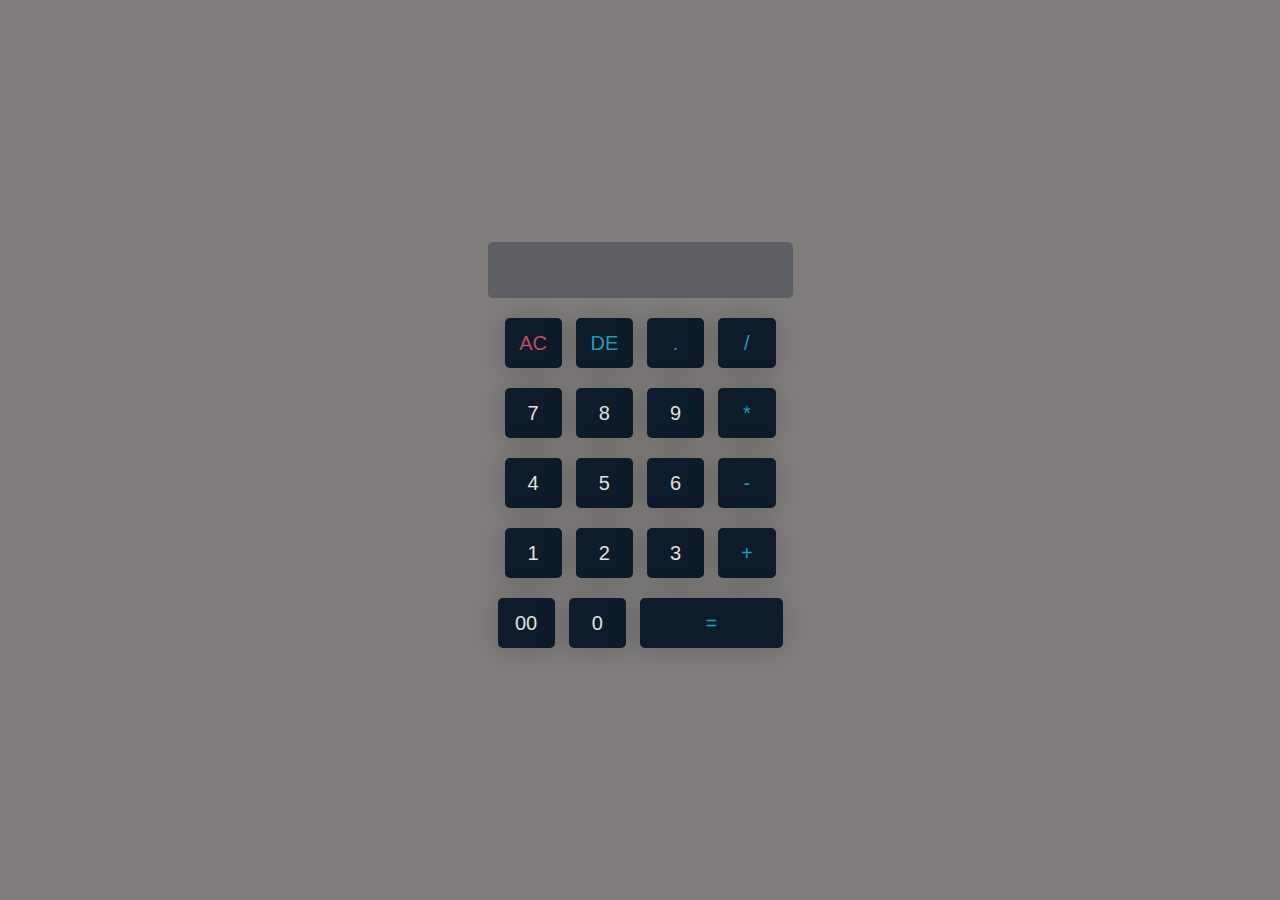
<file: calculadoraJavaScript/index.html>
<!DOCTYPE html>
<html lang="en">
<head>
    <meta charset="UTF-8">
    <meta name="viewport" content="width=device-width, initial-scale=1.0">
    <title>Calculadora JavaScript</title>
    <link rel="stylesheet" href="style.css">
</head>
<body>
    <div class="calculator">
        <input type="text" id="display" disabled>
        <br>
        <button id="ac" class="operator">AC</button>
        <button id="de" class="operator">DE</button>
        <button id="." class="operator">.</button>
        <button id="/" class="operator">/</button>
        <br>
        <button id="7">7</button>
        <button id="8">8</button>
        <button id="9">9</button>
        <button id="*" class="operator">*</button>
        <br>
        <button id="4">4</button>
        <button id="5">5</button>
        <button id="6">6</button>
        <button id="-" class="operator">-</button>
        <br>
        <button id="1">1</button>
        <button id="2">2</button>
        <button id="3">3</button>
        <button id="+" class="operator">+</button>
        <br>
        <button id="00">00</button>
        <button id="0">0</button>
        <button id="=" class="equal operator">=</button>
    </div>

    <script src="app.js"></script>
</body>
</html>
</file>
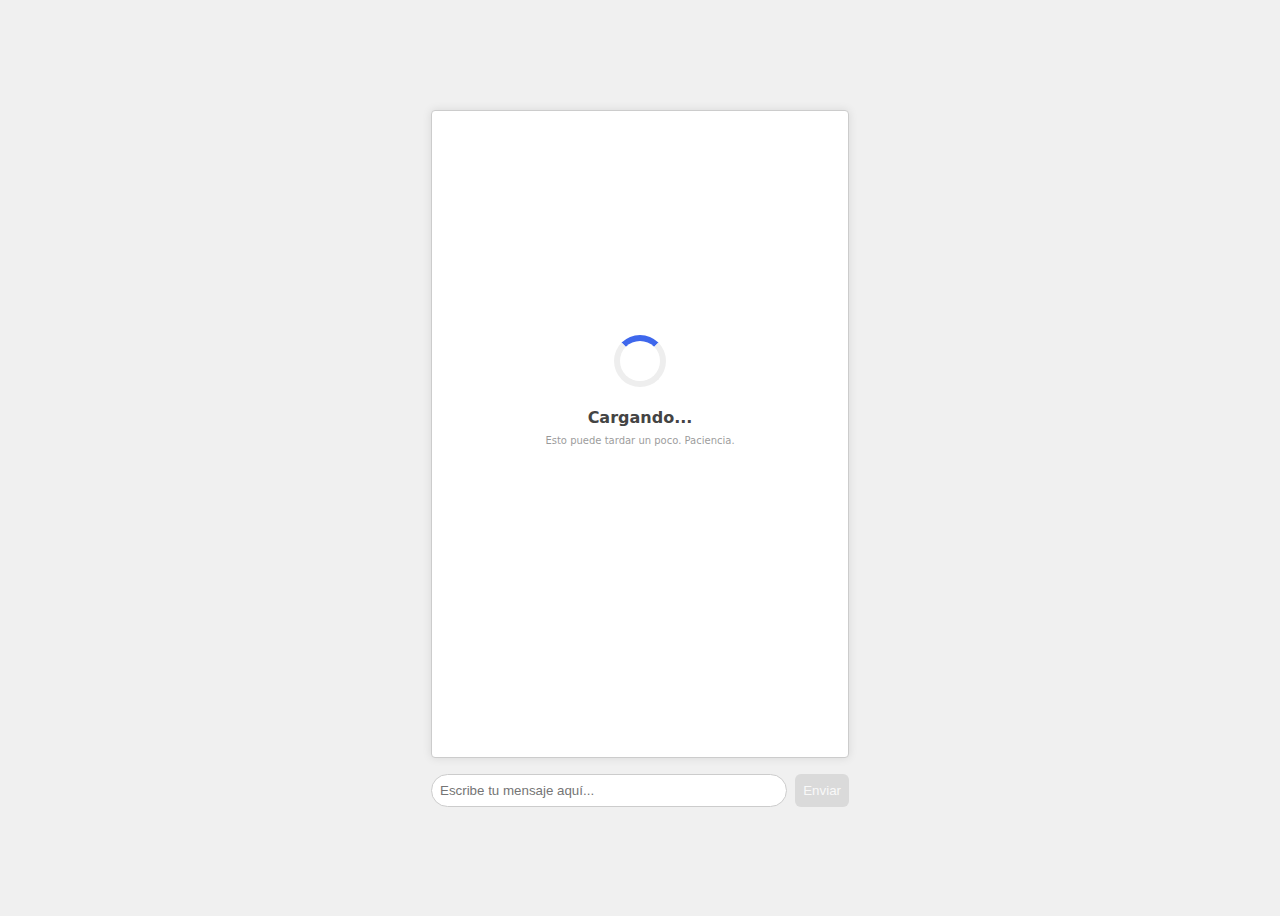
<file: chatGpt_local/index.html>
<!DOCTYPE html>
<html lang="en">
<head>
    <meta charset="UTF-8">
    <meta name="viewport" content="width=device-width, initial-scale=1.0">
    <title>ChatGPT Local 100% privado, gratis y maravilloso</title>
    <link rel="stylesheet" href="style.css">
    <script type="module" src="app.js"></script>
</head>
<body>
    <main>
        <ul>
            <li class="loading">
                <i></i>
                <h4>Cargando...</h4>
                <h5>Esto puede tardar un poco. Paciencia.</h5>
        </li>
        </ul>
    </main>
    <form>
        <input placeholder="Escribe tu mensaje aquí...">
        <button disabled>Enviar</button>
    </form>
    <small>&nbsp;</small>
    <template id="message-template">
        <li class="message">
        <span></span>
        <p></p>
        </li>
    </template>
</body>
</html>
</file>
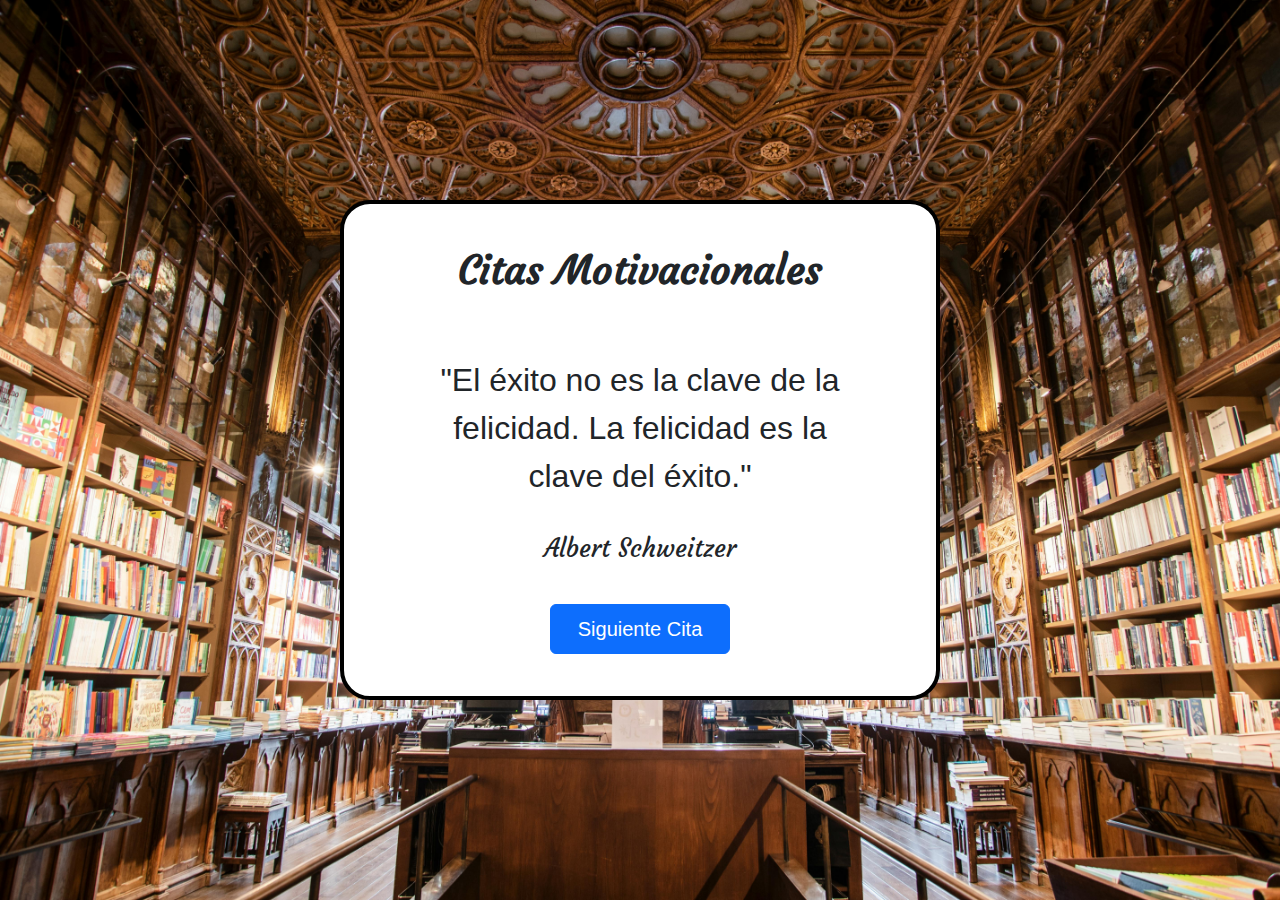
<file: citas-aleatorias/index.html>
<!DOCTYPE html>
<html lang="es">
<head>
    <meta charset="UTF-8">
    <meta name="viewport" content="width=device-width, initial-scale=1.0">
    <link rel="preconnect" href="https://fonts.googleapis.com">
    <link rel="preconnect" href="https://fonts.gstatic.com" crossorigin>
    <link href="https://fonts.googleapis.com/css2?family=Courgette&display=swap" rel="stylesheet">
    <link href="https://cdn.jsdelivr.net/npm/bootstrap@5.3.3/dist/css/bootstrap.min.css" rel="stylesheet" integrity="sha384-QWTKZyjpPEjISv5WaRU9OFeRpok6YctnYmDr5pNlyT2bRjXh0JMhjY6hW+ALEwIH" crossorigin="anonymous">
    <link rel="stylesheet" href="style.css">
    <link rel="shortcut icon" href="assets/favicon.svg" type="image/x-icon">
    <title>Citas Aleatorias</title>
</head>
<body>
    <div class="contenedor contenido-centrado">
        <h1 id="titulo" class="contenido-centrado">Citas Motivacionales</h1>
        <div class="contenedor-interno contenido-centrado">
            <p id="cita" class="contenido-centrado"></p>
            <p id="autor" class="contenido-centrado"></p>
            <button type="button" id="boton-cambiar-cita" class="btn btn-primary">Siguiente Cita</button>
        </div>
    </div>
    <script src="https://cdn.jsdelivr.net/npm/bootstrap@5.3.3/dist/js/bootstrap.bundle.min.js" integrity="sha384-YvpcrYf0tY3lHB60NNkmXc5s9fDVZLESaAA55NDzOxhy9GkcIdslK1eN7N6jIeHz" crossorigin="anonymous"></script>
    <script src="citas.js"></script>
    <script src="app.js"></script>
</body>
</html>
</file>
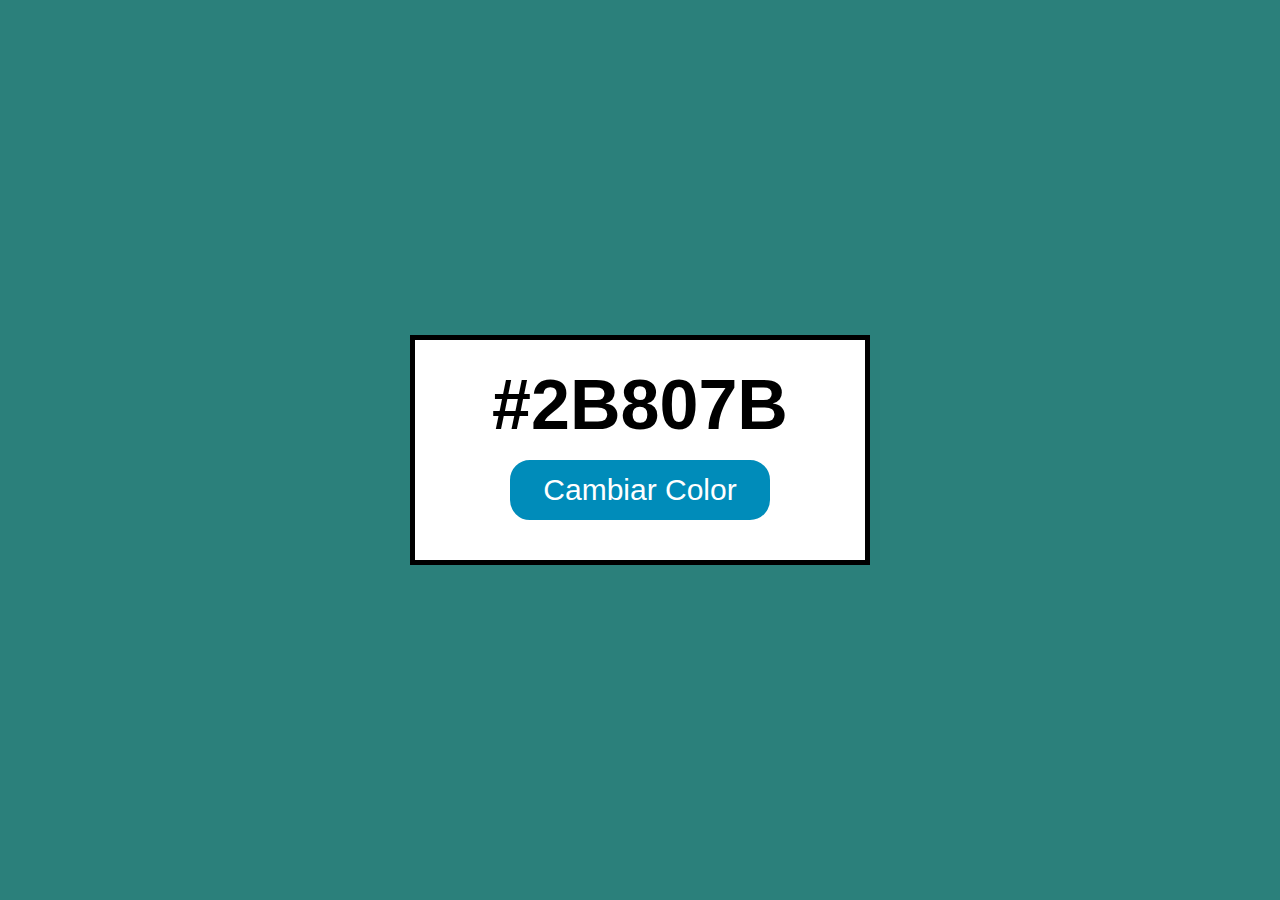
<file: color-aleatorio/index.html>
<!DOCTYPE html>
<html lang="es">
<head>
    <meta charset="UTF-8">
    <meta name="viewport" content="width=device-width, initial-scale=1.0">
    <link rel="stylesheet" href="style.css">
    <link rel="icon" href="imagenes/favicon.svg" type="image/x-icon">
    <title>Color Aleatorio</title>
</head>
<body class="centrar-flex">
    <div id="contenedor" class="centrar-flex">
        <p id="color">#2B807B</p>
        <button id="boton-color">Cambiar Color</button>
    </div>

    <script src="app.js"></script>
</body>
</html>
</file>
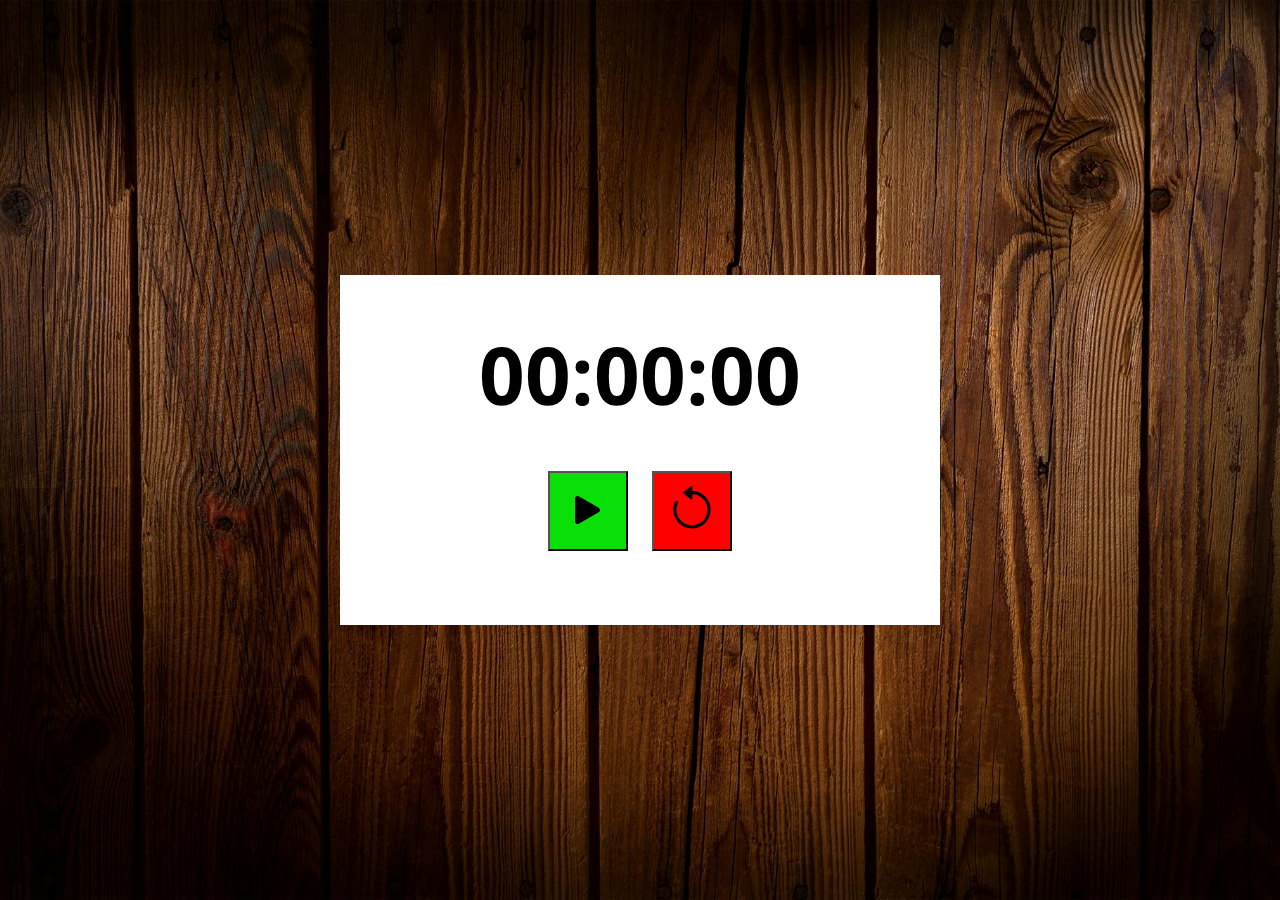
<file: cronometro/index.html>
<!DOCTYPE html>
<html lang="es">
<head>
    <meta charset="UTF-8">
    <meta name="viewport" content="width=device-width, initial-scale=1.0">
    <title>Cronometro JS</title>
    <!-- Fonst de google -->
    <link rel="preconnect" href="https://fonts.googleapis.com">
    <link rel="preconnect" href="https://fonts.gstatic.com" crossorigin>
    <link href="https://fonts.googleapis.com/css2?family=Noto+Sans+Thai:wght@500&display=swap" rel="stylesheet">
    <!-- Iconos --> 
    <link rel="stylesheet" href="https://cdn.jsdelivr.net/npm/bootstrap-icons@1.11.3/font/bootstrap-icons.min.css">
    <!-- Estilos y favicon -->
    <link rel="stylesheet" href="style.css">
    <link rel="shortcut icon" href="assets/favicon.svg" type="image/x-icon">
</head>
<body>
    <main class="contenedor-principal">
        <div class="contenedor-interno">
            <div id="cronometro">00:00:00</div>
            <div class="contenedor-botones">
                <button id="boton-inicio-pausa" class="boton iniciar">
                    <i class="bi bi-play-fill"></i>
                </button>
                <button id="boton-reiniciar" class="boton">
                    <i class="bi bi-arrow-counterclockwise"></i>
                </button>
            </div>
        </div>
    </main>
    <script src="app.js"></script>
</body>
</html>
</file>
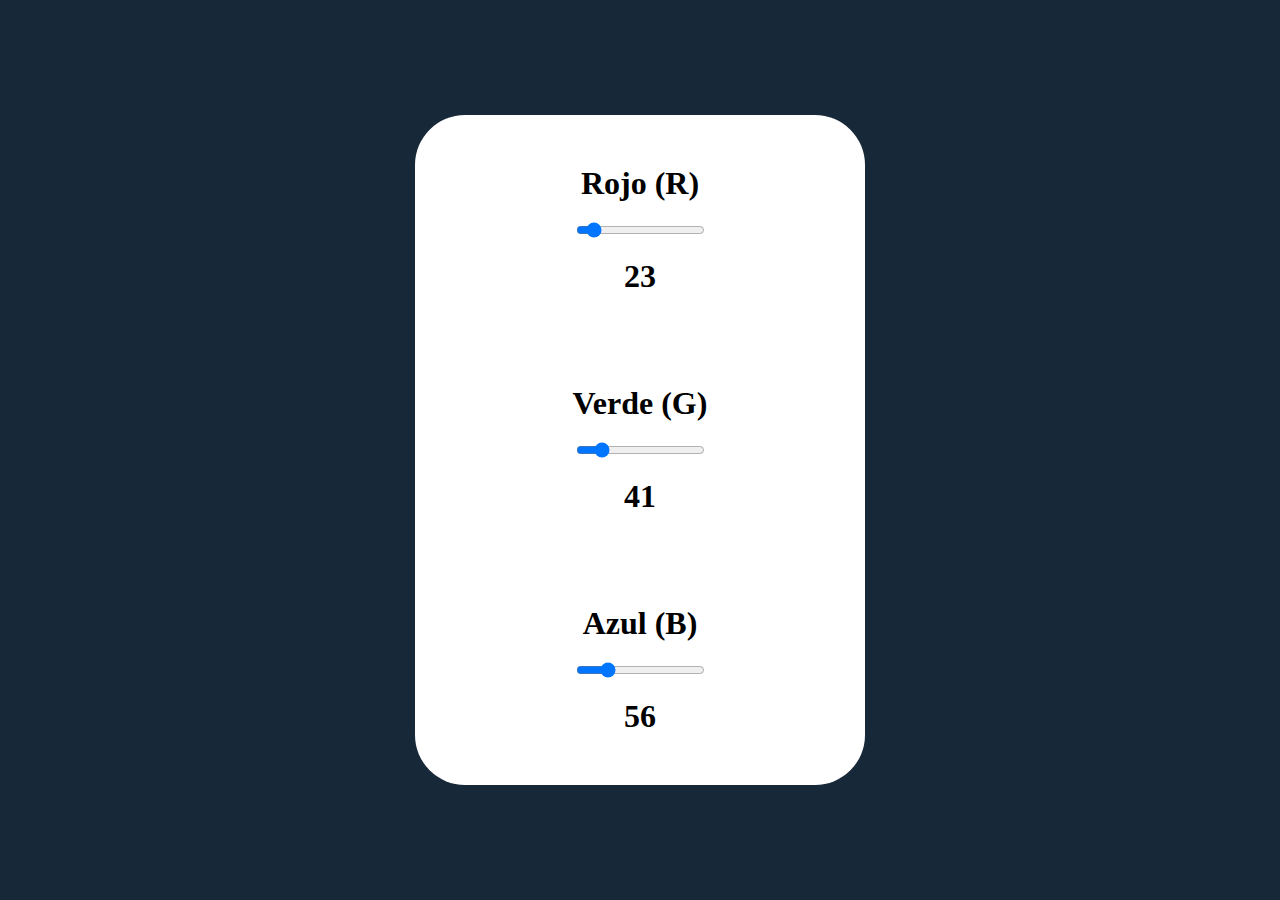
<file: input-color-RGB/index.html>
<!DOCTYPE html>
<html lang="es">
<head>
  <meta charset="UTF-8">
  <meta name="viewport" content="width=device-width, initial-scale=1.0">
  <link rel="stylesheet" href="style.css">
  <link rel="shortcut icon" href="imagenes/favicon.svg" type="image/x-icon">
  <title>Color RGB</title>
</head>
<body>
  <div class="contenedor-principal">
    <div class="contenedor-interno">
      <div class="color">
        <label for="rojo">Rojo (R)</label>
        <input id="rojo" type="range" min="0" max="255" value="23" step="1">
        <p id="texto-rojo"></p>
      </div>
      <div class="color">
        <label for="verde">Verde (G)</label>
        <input id="verde" type="range" min="0" max="255" value="41" step="1">
        <p id="texto-verde"></p>
      </div>
      <div class="color">
        <label for="azul">Azul (B)</label>
        <input id="azul" type="range" min="0" max="255" value="56" step="1">
        <p id="texto-azul"></p>
      </div>
    </div>
  </div>
  <script src="app.js"></script>
</body>
</html>
</file>
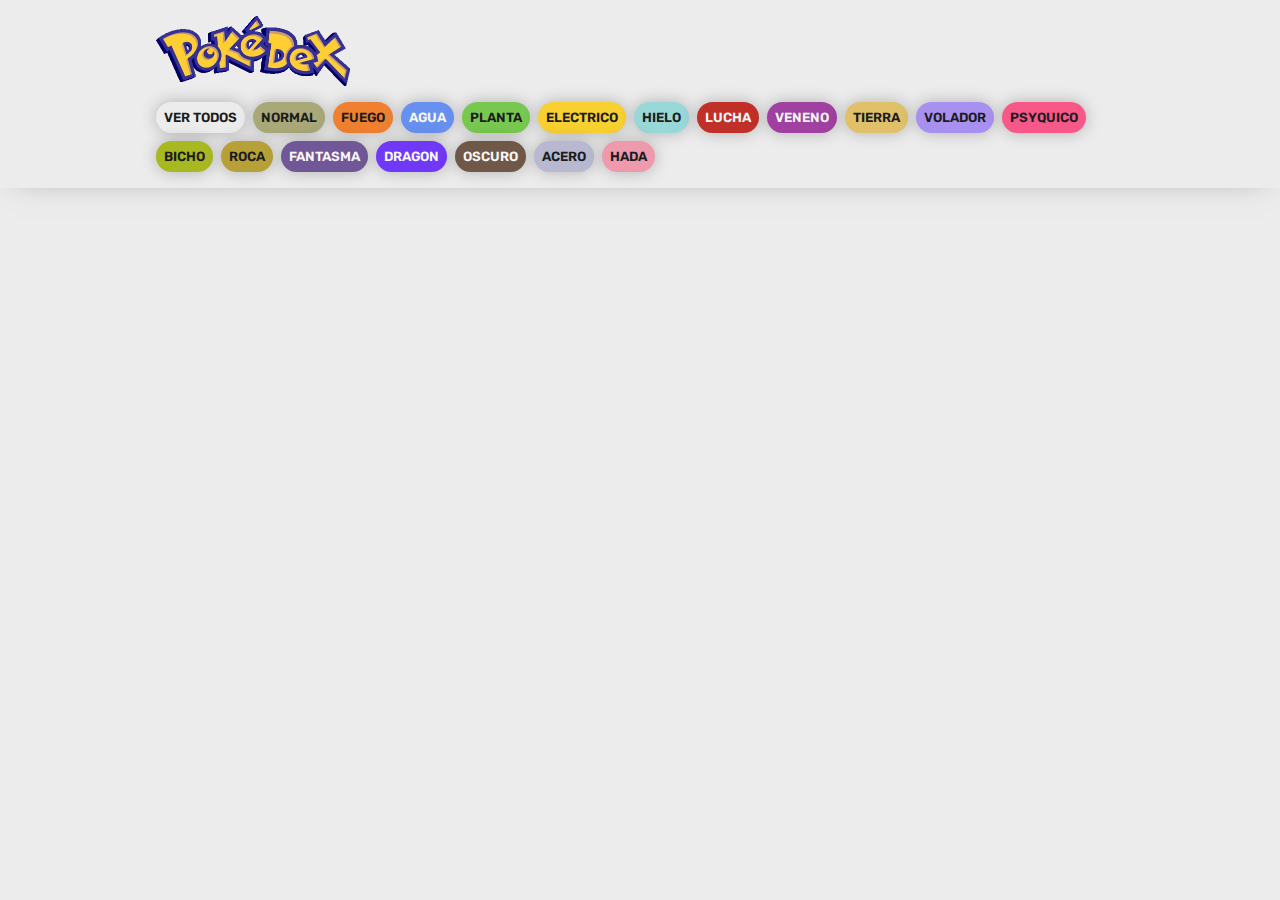
<file: pokeAPI/index.html>
<!DOCTYPE html>
<html lang="en">
<head>
    <meta charset="UTF-8">
    <meta name="viewport" content="width=device-width, initial-scale=1.0">
    <title>Document</title>
    <link rel="stylesheet" href="./css/main.css">
</head>
<body>
    <header>
        <nav class="nav">
            <img class="nav-logo" src="./img/logo_pokedex.png" alt="Logo Pokédex">
            <ul class="nav-list">
                <li class="nav-iten"><button class="btn btn-header" id="ver-todos">Ver todos</button></li>
                <li class="nav-iten"><button class="btn btn-header normal" id="normal">Normal</button></li>
                <li class="nav-iten"><button class="btn btn-header fire" id="fire">Fuego</button></li>
                <li class="nav-iten"><button class="btn btn-header water" id="water">Agua</button></li>
                <li class="nav-iten"><button class="btn btn-header grass" id="grass">Planta</button></li>
                <li class="nav-iten"><button class="btn btn-header electric" id="electric">Electrico</button></li>
                <li class="nav-iten"><button class="btn btn-header ice" id="ice">Hielo</button></li>
                <li class="nav-iten"><button class="btn btn-header fighting" id="fighting">Lucha</button></li>
                <li class="nav-iten"><button class="btn btn-header poison" id="poison">Veneno</button></li>
                <li class="nav-iten"><button class="btn btn-header ground" id="ground">Tierra</button></li>
                <li class="nav-iten"><button class="btn btn-header flying" id="flying">Volador</button></li>
                <li class="nav-iten"><button class="btn btn-header psychic" id="psychic">Psyquico</button></li>
                <li class="nav-iten"><button class="btn btn-header bug" id="bug">Bicho</button></li>
                <li class="nav-iten"><button class="btn btn-header rock" id="rock">Roca</button></li>
                <li class="nav-iten"><button class="btn btn-header ghost" id="ghost">Fantasma</button></li>
                <li class="nav-iten"><button class="btn btn-header dragon" id="dragon">Dragon</button></li>
                <li class="nav-iten"><button class="btn btn-header dark" id="dark">Oscuro</button></li>
                <li class="nav-iten"><button class="btn btn-header steel" id="steel">Acero</button></li>
                <li class="nav-iten"><button class="btn btn-header fairy" id="fairy">Hada</button></li>
            </ul>
        </nav>
    </header>
    <main>
        <div id="todos">
            <div class="pokemon-todos" id="listaPokemon">
                <!--<div class="pokemon">
                    <p class="pokemon-id-back">#025</p>
                    <div class="pokemon-imagen">
                        <img src="https://raw.githubusercontent.com/PokeAPI/sprites/master/sprites/pokemon/other/official-artwork/25.png" alt="Pikachu">
                    </div>
                    <div class="pokemon-info">
                        <div class="nombre-contenedor">
                            <p class="pokemon-id">#025</p>
                            <h2 class="pokemon-nombre">Pikachu</h2>
                        </div>
                        <div class="pokemon-tipos">
                            <p class="electric tipo">ELECTRICO</p>
                            <p class="normal tipo">NORMAL</p>
                        </div>
                        <div class="pokemon-stats">
                            <p class="stat">4m</p>
                            <p class="stat">60kg</p>
                        </div>
                    </div>
                </div>-->
            </div>
        </div>
    </main>
    <script src="./js/main.js"></script>
</body>
</html>
</file>
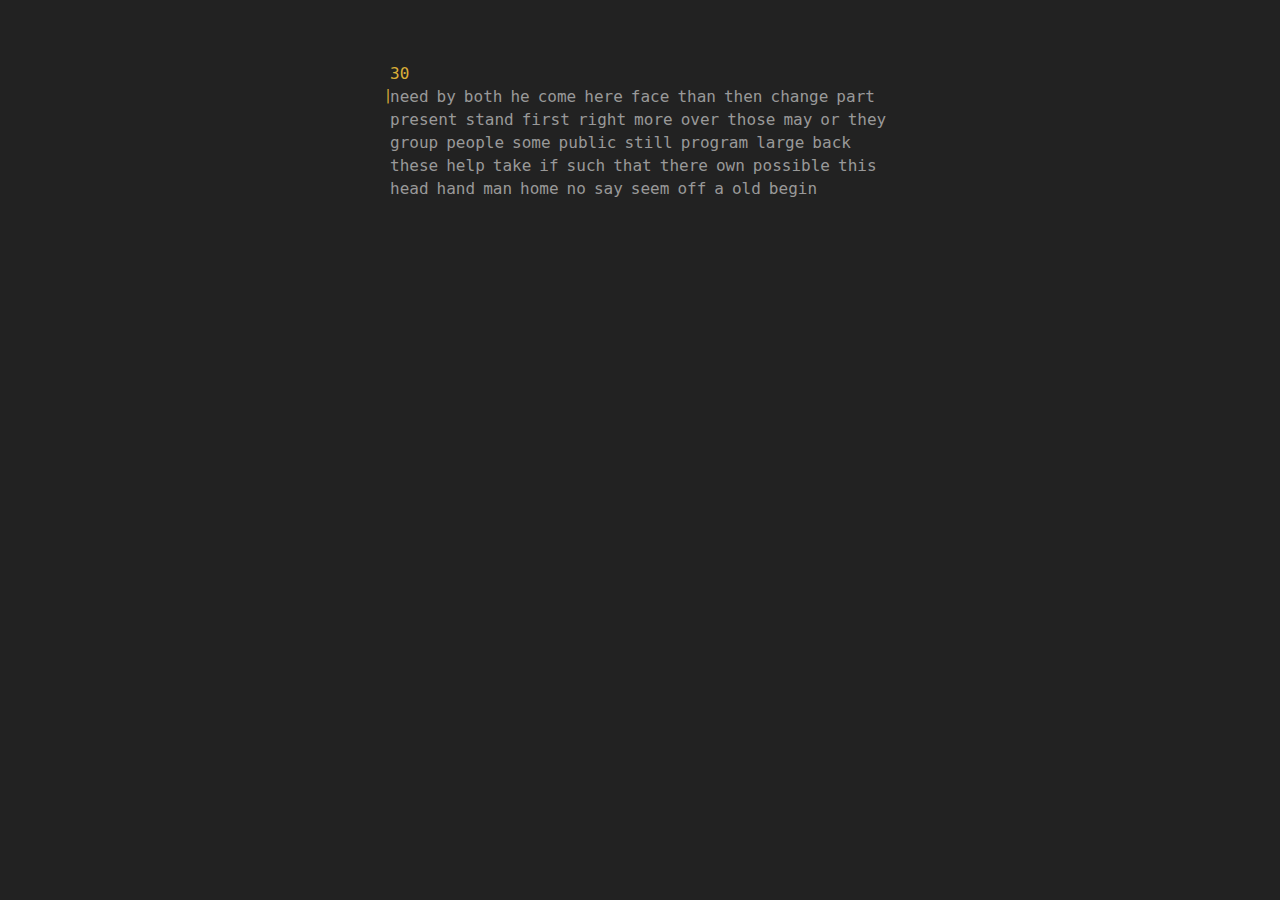
<file: retoMecanografia/index.html>
<!DOCTYPE html>
<html lang="en">
<head>
    <meta charset="UTF-8">
    <meta name="viewport" content="width=device-width, initial-scale=1.0">
    <title>Monkey Type Clone - Test your typing skills! ⌨️<</title>
    <link rel="stylesheet" href="style.css">
</head>
<body>
    <main>
        <section id="game">
        <time></time>
        <p></p>
        <input autofocus>
        </section>
        <section id="results">
        <h2>wpm</h2>
        <h3 id="results-wpm"></h3>
    
        <h2>accuracy</h2>
        <h3 id="results-accuracy"></h3>
    
        <button id="reload-button">
            <svg width="24" height="24" viewBox="0 0 24 24" fill="none" stroke="currentColor" stroke-width="1.5"
            stroke-linecap="round" stroke-linejoin="round">
            <path stroke="none" d="M0 0h24v24H0z" fill="none" />
            <path d="M19.933 13.041a8 8 0 1 1 -9.925 -8.788c3.899 -1 7.935 1.007 9.425 4.747" />
            <path d="M20 4v5h-5" />
            </svg>
        </button>
        </section>
    </main>
    <script type="module" src="app.js"></script>
</body>
</html>
</file>
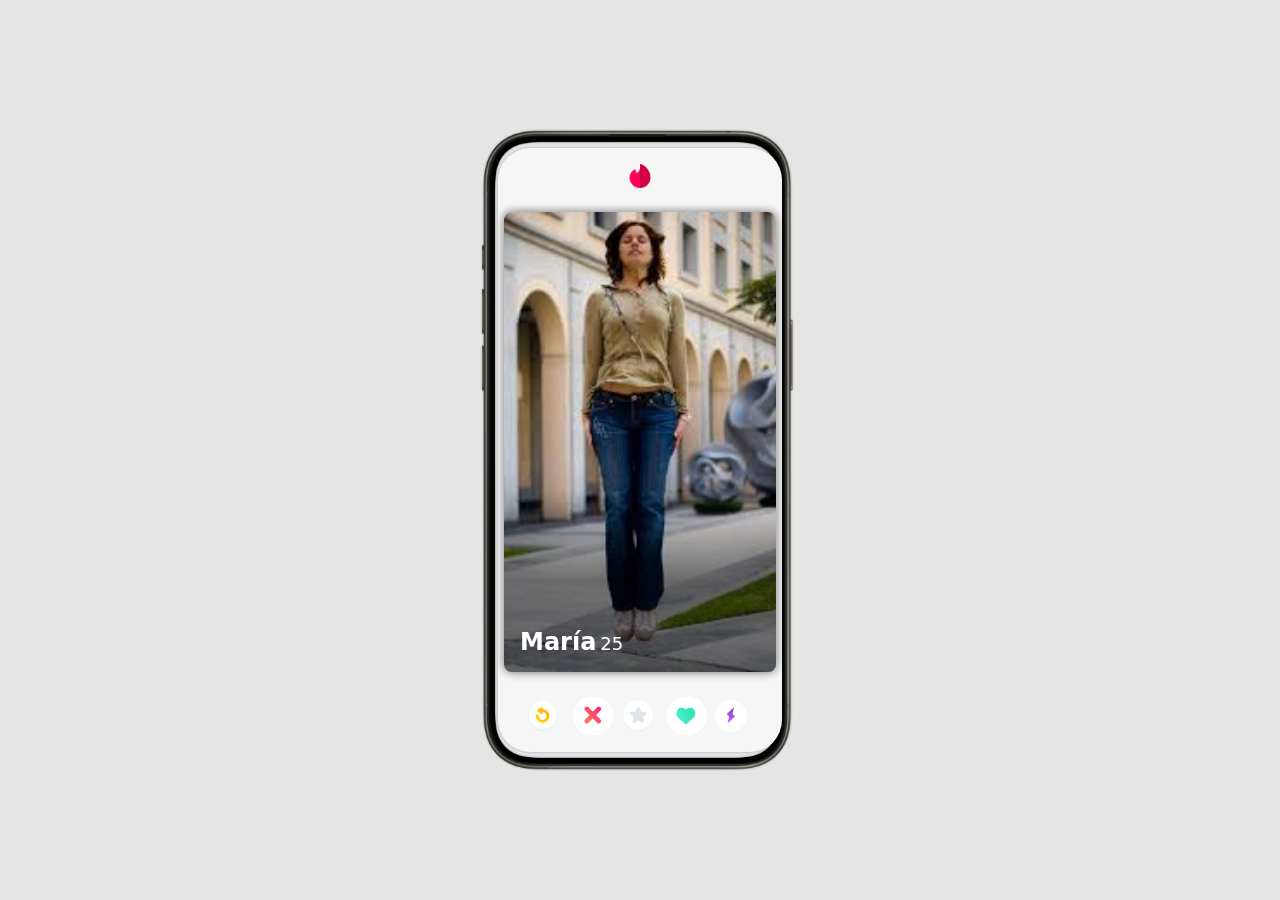
<file: swipe_match_tinder/index.html>
<!DOCTYPE html>
<html lang="es">
<head>
    <meta charset="UTF-8">
    <meta name="viewport" content="width=device-width, initial-scale=1.0">
    <title>Tinder Swipe</title>
    <link rel="stylesheet" href="style.css">
    <script type="text/javascript" src="app.js"></script>
</head>
<body>
    <main>
        <section>
            <header>
                <img src="./assets/tinder-logo.png" alt="Tinder Logo">
            </header>
    
            <div class="cards">
                <article>
                    <img src="./assets/1.jpg" alt="Álex">
                    <h2>Álex <span>33</span></h2>
                    <div class="choise nope">NOPE</div>
                    <div class="choise like">LIKE</div>
                </article>
                <article>
                    <img src="./assets/2.jpeg" alt="María">
                    <h2>María <span>25</span></h2>
                    <div class="choise nope">NOPE</div>
                    <div class="choise like">LIKE</div>
                </article>
                <span>
                    No hay más personas cerca de ti.....<br/>
                    Vuelve a intentarlo más tarde
                </span>
            </div>
    
            <footer>
                <button class="is-refresh" aria-label="undo"></button>
                <button class="is-remove is-big" aria-label="remove"></button>
                <button class="is-star" aria-label="star"></button>
                <button class="is-fav is-big" aria-label="fav"></button>
                <button class="is-zap" aria-label="zap"></button>
            </footer>
        </section>
    </main>
</body>
</html>
</file>
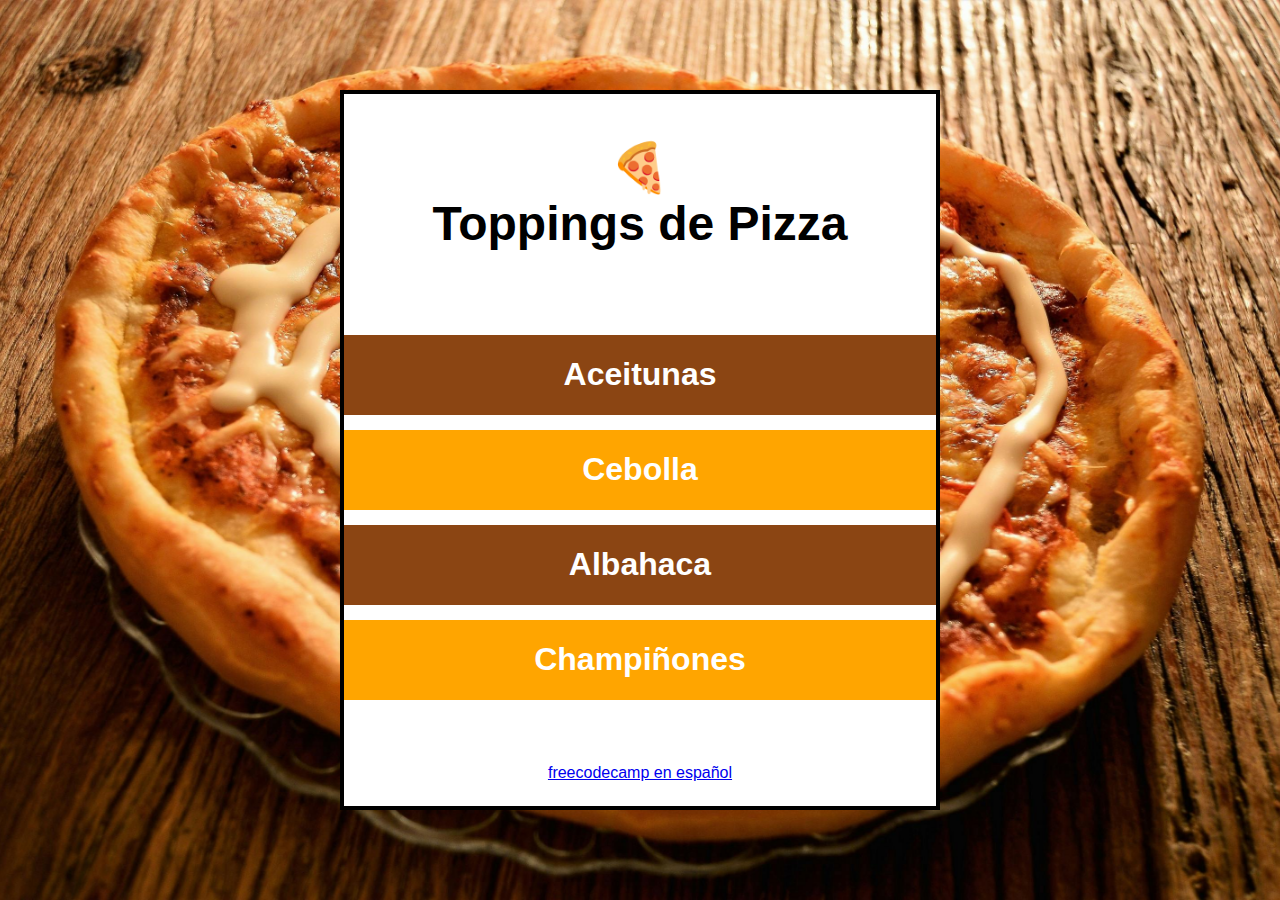
<file: toppings-de-pizza/index.html>
<!DOCTYPE html>
<html lang="es">
<head>
    <meta charset="UTF-8">
    <meta http-equiv="X-UA-Compatible" content="IE=edge">
    <meta name="viewport" content="width=device-width, initial-scale=1.0">
    <link rel="stylesheet" href="style.css">
    <link rel="shortcut icon" href="imagenes/favicon.svg" type="image/x-icon">
    <title>Mis Toppings</title>
</head>
<body>
  <div id="contenedor">
    <h1 id="titulo">🍕<br> Toppings de Pizza</h1>
    <ul id="lista-toppings">
      <li class="topping fondo-marron" id="aceitunas">Aceitunas</li>
      <li class="topping fondo-naranja">Cebolla</li>
      <li class="topping fondo-marron" id="albahaca">Albahaca</li>
      <li class="topping fondo-naranja">Champiñones</li>
    </ul>
    <a href="https://www.freecodecamp.org/espanol/">freecodecamp en español</a>
  </div>
  <script src="app.js"></script>
</body>
</html>
</file>
<file: calculadoraJavaScript/style.css>
body {
    text-align: center;
    margin: 0;
    background: #817d7d;
    display: flex;
    align-items: center;
    justify-content: center;
    height: 100vh;
}

#calculator {
    max-width: 360px;
    background-color: #0d1b2a;
    border-radius: 10px;
    padding: 20px;
    box-shadow: 0 10px 20px rgba(0, 0, 0, 0.19);
}

#display {
    width: 100%;
    height: 56px;
    font-size: 20px;
    text-align: right;
    margin-bottom: 10px;
    padding: 20px;
    border-radius: 5px;
    color: #e0e1dd;
    background-color: rgba(13, 27, 42, 0.3);
    border: none;
    box-sizing: border-box;
}

.operator {
    color: #219abc;
}

#ac {
    color: #bf4d5d;
}

.equal {
    width: calc(50% - 10px);
}

button {
    width: calc(25% - 19px);
    height: 50px;
    font-size: 20px;
    margin: 10px 5px;
    border: none;
    border-radius: 5px;
    background-color: rgb(13, 27, 42);
    color: #e0e1dd;
    -webkit-box-shadow: -1px 1px 30px rgba(0, 0, 0, 0.2);
    -moz-box-shadow: -1px 1px 30px rgba(0, 0, 0, 0.2);
    box-shadow: -1px 1px 30px rgba(0, 0, 0, 0.2);
}

button:hover {
    cursor: pointer;
}

button:active {
    transform: scale(1.05);
    box-shadow: 0 24px 4px 1px rgba(0, 0, 0, 0.19),
    0 1.5px 1.5px rgba(0, 0, 0, 0.23);
}
</file>
<file: chatGpt_local/style.css>
body {
    font-family: system-ui, -apple-system, BlinkMacSystemFont, "Segoe UI", Roboto, Oxygen, Ubuntu, Cantarell, "Open Sans", "Helvetica Neue", sans-serif;
    background: #f0f0f0;
    display: grid;
    place-content: center;
    height: 100dvh;
}

main {
    width: 400px;
    max-width: 100%;
    height: 70vh;

    background: #fff;
    border: 1px solid #ccc;
    border-radius: 4px;
    box-shadow: 0 0 10px rgba(0, 0, 0, 0.1);
    padding: 8px;
    margin-bottom: 16px;

    overflow-y: auto;
    scroll-behavior: smooth;
}

ul {
    display: flex;
    flex-direction: column;
    list-style: none;
    padding: 0;
}

.message {
    display: flex;
    flex-direction: column;
    margin: 4px 0;
    padding: 4px 8px;

    span {
    width: 36px;
    height: 36px;
    background: #eee;
    font-size: 12px;
    font-weight: 500;
    display: flex;
    justify-content: center;
    align-items: center;
    border-radius: 999999px;
    }

    p {
    border-radius: 4px;
    padding: 4px 8px;
    margin-top: 4px;
    }

    &.user {
    align-self: flex-end;
    align-items: flex-end;

    span,
    p {
        background: rgb(219, 236, 255);
    }
    }

    &.bot {
    align-self: flex-start;

    span,
    p {
        background: rgb(198, 255, 220);
    }
    }
}

form {
    display: flex;

    input {
    border-radius: 999999px;
    flex-grow: 1;
    border: 0;
    padding: 8px;
    margin-right: 8px;
    border: 1px solid #ccc;
    }

    button {
    background: #09f;
    border: 0;
    color: white;
    border-radius: 6px;
    cursor: pointer;
    padding: 8px;
    transition: background .3s ease;

    &[disabled] {
        background: #ccc;
        opacity: .6;
        pointer-events: none;
    }

    &:hover {
        background: rgb(0, 104, 173);
    }
    }
}

small {
    font-size: 10px;
    color: #555;
    position: fixed;
    bottom: 10px;
    left: 0;
    right: 0;
    margin: auto;
    width: 400px;
}

.loading {
    text-align: center;
    display: flex;
    justify-content: center;
    height: 100%;
    align-items: center;
    flex-direction: column;
    margin-top: 50%;

    i {
    pointer-events: none;
    width: 2.5em;
    height: 2.5em;
    border: 0.4em solid transparent;
    border-color: #eee;
    border-top-color: #3E67EC;
    border-radius: 50%;
    animation: loadingspin 1s linear infinite;
    }

    h4 {
    color: #444;
    margin-bottom: 8px;
    }

    h5 {
    font-weight: 400;
    margin: 0;
    font-size: 10px;
    opacity: .4;
    }
}

@keyframes loadingspin {
    100% {
    transform: rotate(360deg)
    }
}
</file>
<file: citas-aleatorias/style.css>
* {
    margin: 0;
    padding: 0;
    box-sizing: border-box;
    font-family: 'Lucida Sans', 'Lucida Sans Regular', 'Lucida Grande', 'Lucida Sans Unicode', Geneva, Verdana, sans-serif;
}

body {
    display: flex;
    justify-content: center;
    align-items: center;
    height: 100vh;
    text-align: center;
    background: url(assets/biblioteca.jpg) no-repeat center center/cover;
}

.contenido-centrado {
    display: flex;
    flex-wrap: wrap;
    align-items: center;
    justify-content: center;
}

.contenedor {
    width: 80vw;
    max-width: 600px;
    min-height: 500px;
    padding: 20px;
    background-color: white;
    border: 4px solid black;
    border-radius: 30px;
}

.contenedor-interno {
    width: 80%;
}

#titulo {
    width: 100%;
    font-weight: bold;
    text-align: center;
    font-family: 'Courgette', cursive;
}

#cita {
    font-size: 32px;
    width: 100%;
    display: flex;
    align-items: center;
    justify-content: center;
    text-align: center;
    margin: 10px;
}

#autor {
    width: 100%;
    font-size: 25px;
    display: flex;
    align-items: center;
    justify-content: center;
    padding: 20px;
    font-family: 'Courgette', cursive;
}

#boton-cambiar-cita {
    width: 180px;
    height: 50px;
    font-size: 20px;
}
</file>
<file: color-aleatorio/style.css>
* {
    margin: 0;
    padding: 0;
    font-family: Verdana, Geneva, Tahoma, sans-serif;
}

body {
    height: 100vh;
    background-color: #2B807B;
    text-align: center;
}

.centrar-flex {
    display: flex;
    justify-content: center;
    align-items: center;
}

#contenedor {
    width: 450px;
    height: 220px;
    background-color: white;
    border: 5px solid black;
    flex-wrap: wrap;
    flex-direction: column;
}

#color {
    font-size: 70px;
    font-weight: bold;
}

button {
    font-size: 30px;
    color: white;
    border-radius: 20px;
    background-color: #008CBA;
    margin: 15px;
    padding: 10px 30px;
    border: 3px solid #008CBA;
    user-select: none;
    cursor: pointer;
    transition-duration: 0.4s;
}

button:hover {
    background-color: #05455A;
    border: 3px solid #008CBA;
}
</file>
<file: cronometro/style.css>
* {
    margin: 0;
    padding: 0;
}

body {
    height: 100vh;
    display: flex;
    justify-content: center;
    align-items: center;
    text-align: center;
    background: url(assets/madera.jpg) no-repeat center center/ cover;
}

.contenedor-principal {
    width: 80vh;
    max-width: 600px;
    min-height: 350px;
    display: flex;
    flex-wrap: wrap;
    justify-content: center;
    align-items: center;
    background-color: white;
}

.contenedor-botones {
    padding: 20px;
}

/* Cronometro */
#cronometro {
    width: 100%;
    font-size: 80px;
    font-weight: bold;
    user-select: none;
    font-family: 'Noto Sans Thai', sans-serif;
}

.boton {
    width: 80px;
    height: 80px;
    font-size: 50px;
    margin: 10px;
    padding: 10px;
    cursor: pointer;
}

#boton-inicio-pausa.iniciar,
#boton-inicio-pausa.iniciar i {
    background-color: #08e008;
}

#boton-inicio-pausa.pausar,
#boton-inicio-pausa.pausar i {
    background-color: #ffdc00;
}

#boton-reiniciar {
    background-color: red;
}
</file>
<file: input-color-RGB/style.css>
/* Estilos generales */
* {
    margin: 0;
    padding: 0;
}

body {
    height: 100vh;
    display: flex;
    justify-content: center;
    align-items: center;
    text-align: center;
    background-color: rgb(23, 41, 56);
}

/* Contenedores */

.contenedor-principal {
  width: 50vh;
  max-width: 600px;
  min-height: 350px;
  display: flex;
  flex-wrap: wrap;
  justify-content: center;
  align-items: center;
  background-color: white;
  border-radius: 50px;
}

.color {
  padding: 20px;
  margin: 10px;
  font-size: 2em;
  font-weight: bold;
  font-family: Georgia, 'Times New Roman', Times, serif;
  display: flex;
  flex-direction: column;
  justify-content: space-around;
  align-items: center;
}

label , p {
  margin: 20px;
}
</file>
<file: pokeAPI/css/main.css>
@import url('https://fonts.googleapis.com/css?family=Rubik:wght@300;400;500;600;700;800;900&display=swap');

:root{
    --clr-black: #1c1c1c;
    --clr-gray: #ececec;
    --clr-white: #f7f7f7;

    --type-normal: #A8A878;
    --type-fire: #F08030;
    --type-water: #6890F0;
    --type-electric: #F8D030;
    --type-grass: #78C850;
    --type-ice: #98D8D8;
    --type-fighting: #C03028;
    --type-poison: #A040A0;
    --type-ground: #E0C068;
    --type-flying: #A890F0;
    --type-psychic: #F85888;
    --type-bug: #A8B820;
    --type-rock: #B8A038;
    --type-ghost: #705898;
    --type-dragon: #7038F8;
    --type-dark: #705848;
    --type-steel: #B8B8D0;
    --type-fairy: #EE99AC;
}

* {
    margin: 0;
    padding: 0;
    box-sizing: border-box;
    color: var(--clr-black);
    font-family: 'Rubik', sans-serif;
}

.nav-logo {
    width: 20%;
}

ul {
    list-style-type: none;
}

button {
    background-color: transparent;
    border: 0;
    border-radius: 0;
}

body {
    min-height: 100vh;
    background-color: var(--clr-gray);
}

header {
    padding-block: 1rem;
    box-shadow: 0 0 2rem -1rem rgba(0, 0, 0, .5);
}

.nav {
    display: flex;
    flex-direction: column;
    gap: 1rem;
    align-items: flex-start;
    padding-inline: 1rem;
    max-width: 1000px;
    margin: 0 auto;
}

.nav-list {
    display: flex;
    align-items: center;
    flex-wrap: wrap;
    gap: .5rem;
}

.btn-header {
    background-color: var(--clr-gray);
    padding: .5rem;
    border-radius: 100vmax;
    cursor: pointer;
    text-transform: uppercase;
    font-weight: 600;
    box-shadow: 0 0 1rem rgba(0, 0, 0, .25);
    transition: .2s;
}

.btn-header:hover {
    transform: scale(1.1);
    box-shadow: 0 0 2rem rgba(0, 0, 0, .25);
}

main {
    padding: 2rem;
    max-width: 1000px;
    margin: 0 auto;
}

.pokemon-todos {
    display: grid;
    grid-template-columns: 1fr;
    gap: 1rem;
}

@media screen and (min-width: 470px) {
    .pokemon-todos {
        grid-template-columns: 1fr 1fr;
    }  
}

@media screen and (min-width: 700px) {
    .pokemon-todos {
        grid-template-columns: 1fr 1fr 1fr;
    }  
}

.pokemon {
    border-radius: 1rem;
    background-color: var(--clr-white);
    box-shadow: 0 0 3rem rgba(0, 0, 0, .25);
    padding-block: 1rem;
    text-transform: uppercase;
    position: relative;
    isolation: isolate;
    overflow: hidden;
}

.pokemon-id-back {
    position: absolute;
    top: 1rem;
    left: 50%;
    transform: translateX(-50%);
    font-size: 6rem;
    font-weight: 800;
    z-index: -1;
    color: var(--clr-gray);
}

.pokemon-imagen {
    padding-inline: 1rem;
    display: flex;
    justify-content: center;
}

.pokemon-info {
    display: flex;
    flex-direction: column;
    gap: .5rem;
    padding-inline: 1rem;
    align-items: center;
    text-align: center;
}

.nombre-contenedor {
    display: flex;
    align-items: center;    
    column-gap: .5rem;
    flex-wrap: wrap;
    justify-content: center;
}

.pokemon-id {
    background-color: var(--clr-gray);
    padding: .25rem .5rem;
    border-radius: 100vmax;
    font-size: .75rem;
    font-weight: 500;
}

.pokemin-nombre {
    font-size: 1.4rem;
}

.pokemon-tipos {
    display: flex;
    gap: .5rem;
    font-size: .75rem;
    font-weight: 500;
    flex-wrap: wrap;
    justify-content: center;
}

.tipo {
    padding: .25rem .5rem;
    border-radius: 100vmax;
}

.pokemon-stats {
    display: flex;
    gap: 1rem;
    font-size: .85rem;
}

.stat {
    background-color: var(--clr-gray);
    padding: .25rem .5rem;
    border-radius: 100vmax;
}

.pokemon-imagen img {
    width: 100%;
    max-width: 6rem;
}

.normal {
    background-color: var(--type-normal);
    color: var(--clr-black);
}

.fire {
    background-color: var(--type-fire);
    color: var(--clr-black);
}

.water {
    background-color: var(--type-water);
    color: var(--clr-white);
}

.grass {
    background-color: var(--type-grass);
    color: var(--clr-black);
}

.electric {
    background-color: var(--type-electric);
    color: var(--clr-black);
}

.ice {
    background-color: var(--type-ice);
    color: var(--clr-black);
}

.fighting {
    background-color: var(--type-fighting);
    color: var(--clr-white);
}

.poison {
    background-color: var(--type-poison);
    color: var(--clr-white);
}

.ground {
    background-color: var(--type-ground);
    color: var(--clr-black);
}

.flying {
    background-color: var(--type-flying);
    color: var(--clr-black);
}

.psychic {
    background-color: var(--type-psychic);
    color: var(--clr-black);
}

.bug {
    background-color: var(--type-bug);
    color: var(--clr-black);
}

.rock {
    background-color: var(--type-rock);
    color: var(--clr-black);
}

.ghost {
    background-color: var(--type-ghost);
    color: var(--clr-white);
}

.dragon {
    background-color: var(--type-dragon);
    color: var(--clr-white);
}

.dark {
    background-color: var(--type-dark);
    color: var(--clr-white);
}

.steel {
    background-color: var(--type-steel);
    color: var(--clr-black);
}

.fairy {
    background-color: var(--type-fairy);
    color: var(--clr-black);
}
</file>
<file: retoMecanografia/style.css>
:root {
    color-scheme: light dark;
    --green: #00b755;
    --yellow: #daaf38;
    --red: #ca4754;
    --black: #222;
    --gray: #999;
}

body {
    background: var(--black);
    font-family: Menlo, monospace;
    display: grid;
    padding: 32px;
    justify-content: center;
    margin-top: 32px;
    padding: 16px;
}

section {
    padding: 16px;
    display: flex;
    flex-direction: column;
    gap: 4px;
    max-width: 500px;
}

time {
    color: var(--yellow)
}

input {
    z-index: -999;
    position: absolute;
    top: 0;
    left: 0;
    pointer-events: none;
    opacity: 0;
}

p {
    display: flex;
    flex-wrap: wrap;
    gap: 3px 8px;
    margin: 0;
}

letter {
    color: var(--gray);
    position: relative;

    &.active::before {
    content: '|';
    color: var(--yellow);
    font-size: 14px;
    position: absolute;
    left: -65%;
    animation: 1s blink infinite ease-in-out;
    }

    &.active.is-last::before {
    left: 65%;
    }

    &.correct {
    color: var(--green);
    }

    &.incorrect {
    color: var(--red);
    }
}

word {
    border-bottom: 1.5px solid transparent;
    transition: border-color 0.3s ease-in-out;

    &.marked {
    border-color: var(--red);
    }
}

@keyframes blink {

    0%,
    25% {
    opacity: 1;
    }

    75% {
    opacity: 0;
    }
}

#game {
    display: flex;
}

#results {
    display: none;
}

h2 {
    font-weight: 400;
    opacity: .4;
    margin: 0;
    font-size: 16px;
}

h3 {
    font-weight: 400;
    margin: 0;
    font-size: 24px;
    color: var(--yellow);
}

button {
    background: transparent;
    border: 0;
    margin-top: 32px;
    padding: 8px;
    opacity: .4;
    display: inline-block;
    transition: opacity 0.3s ease-in-out, transform 0.3s ease-in-out;
    cursor: pointer;
    border-radius: 16px;

    &:hover {
    background: #444;
    opacity: 1;
    scale: 110%;
    }
}
</file>
<file: swipe_match_tinder/style.css>
*,*::before, *::after {
    box-sizing: border-box;
    margin: 0;
    padding: 0;
}

body {
    font-family: system-ui, -apple-system,
    system-ui, -apple-system, BlinkMacSystemFont, 
    'Segoe UI', Roboto, Oxygen, Ubuntu, Cantarell, 
    'Open Sans', 'Helvetica Neue', sans-serif;
    display: grid;
    place-content: center;
    min-height: 100vh;
    user-select: none;
    background: #e5e5e5;
}

main {
    background: url(./assets/iphone.png) no-repeat; 
    background-size: contain;
    width: 320px;
    height: 640px;
    display: flex;
    filter: drop-shadow(0 0 1px rgba(0,0,0,0.3));
}

section {
    background-color: #f6f6f6;
    width: 100%;
    border-radius: 32px;
    display: flex;
    gap: 24px;
    flex-direction: column;
    overflow: hidden;
    position: relative;
    padding: 16px 6px;
    margin: 18px;
}

header {
    display: flex;
    justify-content: center;

    & img {
        width: 24px;
        height: 24px;
    }
}

footer {
    display: grid;
    grid-template-columns: repeat(5, 1fr);
    gap: 8px;
    padding: 0 24px;
    justify-content: center;
    align-items: center;

    & button {
        background: url(./assets/tinder-icons.png) no-repeat;
        background-position: -20px -6px;
        background-size: 250px;
        height: 32px;
        width: 32px;
        border-radius: 50%;
        border: 0;
        cursor: pointer;
        transition: scale .3s ease;

        &:hover {
            scale: 1.4;
        }

        &.is-big {
            background-size: 250px;
            height: 40px;
            width: 40px;
        }

        &.is-undo {
            background-position: 0px 0px;
        }

        &.is-remove {
            background-position: -58px -2px;
        }

        &.is-zap {
            background-position: -109px -6px;
        }

        &.is-fav {
            background-position: -152px -2px;
        }

        &.is-star {
            background-position: -197px -6px;
        }

    }
}

.cards {
    position: relative;
    width: 100%;
    height: 100%;
    margin: 0 auto;

    & > span {
        display: grid;
        place-content: center;
        color: #777;
        font-size: 14px;
        text-align: center;
        height: 100%;
        z-index: -1;
    }

    & article {
        border-radius: 8px;
        box-shadow: 0 0 10px rgba(0,0,0,.3 );
        cursor: grab;
        overflow: hidden;
        position: absolute;
        inset: 0;
        width: 100%;
        height: 100%;
        z-index: 2;
    
    &.go-left {
        transform: translateX(-150%) rotate(-30deg) !important;
    }

    &.go-right{
        transform: translateX(150%) rotate(-30deg) !important;
    }

    &.go-left, &.go-right {
        transition: transform .3s ease, rotate .3s ease;
    }

    &.reset {
        transition: transform .3s ease;
        transform: translateX(0) !important;
    }

    & .choise {
        color: black;
        border: 3px solid;
        z-index: 9999;
        position: absolute;
        top: 32px;
        right: 16px;
        opacity: 0;
        padding: 4px 8px;
        font-size: 24px;
        font-weight: bold;
        text-shadow: 0 0 10px rgba(0,0,0,.3 );

        &.nope {
            border-color: #f44336;
            color: #f44336;
            transform : rotate(30deg);
        }

        &.like {
            border-color: #4caf50;
            color: #4caf50;
            transform: rotate(-30deg);
            left: 16px;
            width: fit-content;

        }

    }
    
    & img {
        width: 100%;
        height: 100%;
        object-fit: cover;
    }

    & h2 {
        color: white;
        position: absolute;
        inset: 0;
        display: flex;
        align-items: flex-end;
        height: 100%;
        width: 100%;
        padding: 16px;
        z-index: 3;
        background: linear-gradient(to top, 
            #00000088 20%, 
            transparent 40%
        );
    }

    & span {
        margin-left: 4px;
        font-size: 18px;
        line-height: 1.4;
        font-weight: 400;
    }
}
}
</file>
<file: toppings-de-pizza/style.css>
/* Estilos generales */
* {
    margin: 0;
    padding: 0;
    box-sizing: border-box;
    font-family: 'Lato', sans-serif;
}

body {
    display: flex;
    justify-content: center;
    align-items: center;
    height: 100vh;
    text-align: center;
    background: url(imagenes/pizza.jpg)no-repeat center center/cover;
}

/* Contenido */

#contenedor {
    display: flex;
    flex-wrap: wrap;
    justify-content: center;
    align-items: center;
    min-height: 80vh;
    width: 80vh;
    max-width: 600px;
    background-color: white;
    border: 4px solid black;
}

h1 {
    font-size: 3rem;
    width: 100%;
    margin: 20px 10px;
}

ul {
    width: 100%;
    height: 100%;
}

.topping {
    font-size: 2rem;
    font-weight: bold;
    color: white;
    display: flex;
    flex-wrap: wrap;
    justify-content: center;
    align-items: center;
    width: 100%;
    height: 80px;
    margin: 15px 0;
}

.fondo-marron {
    background-color: #8B4513;
}

.fondo-naranja {
    background-color: #FFA500;
}

.texto-verde {
    color: #228B22;
}
</file>
